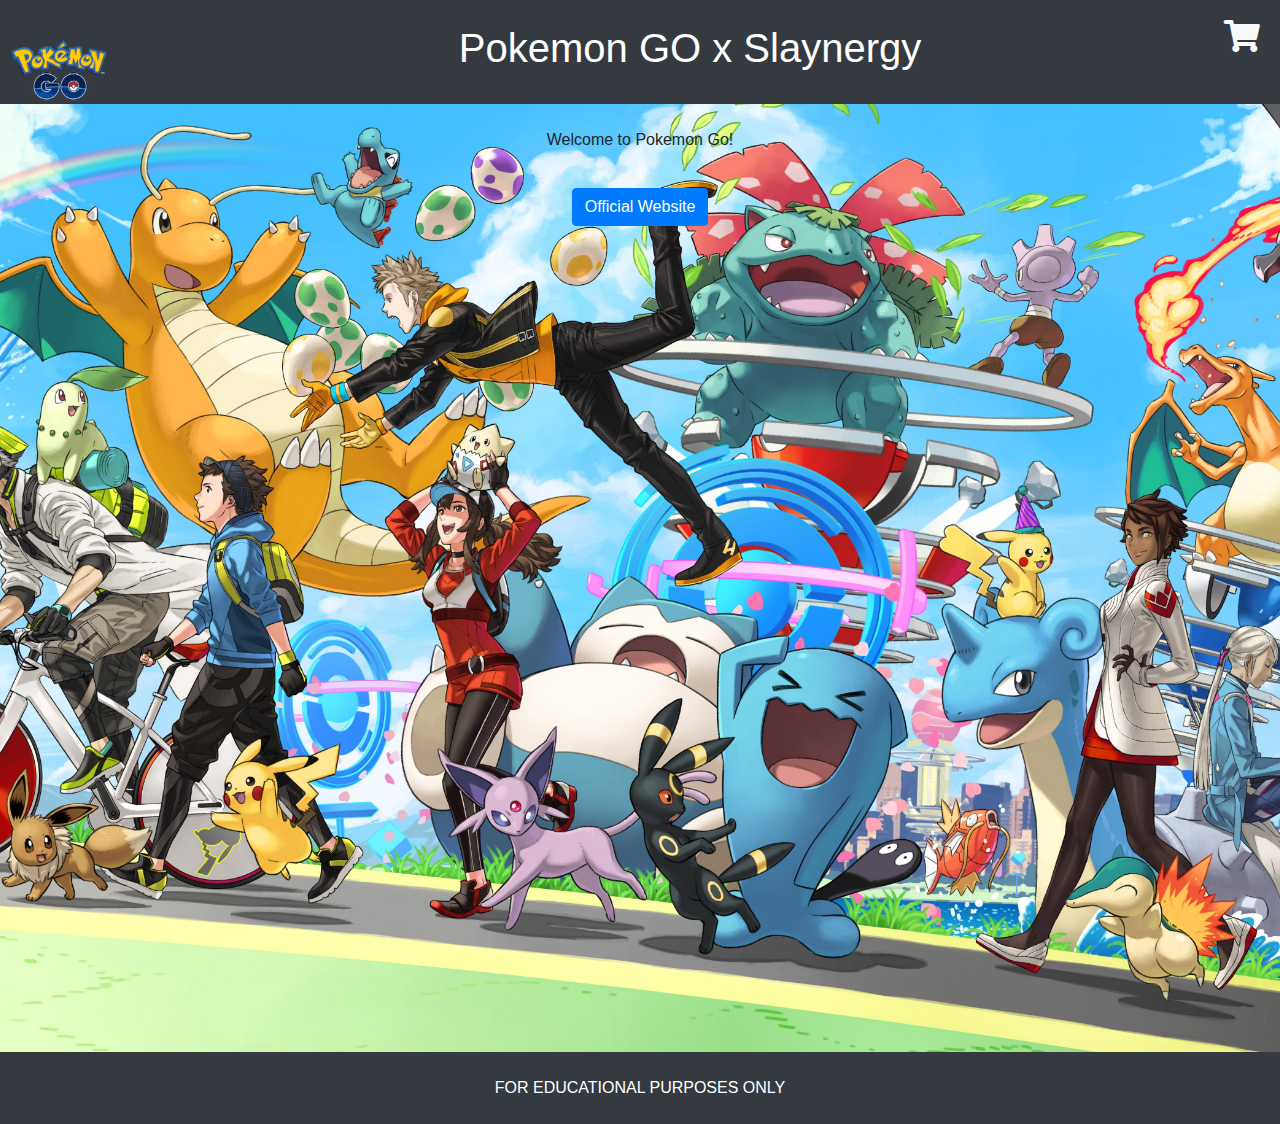
<file: finals_IT0063/index.html>
<!DOCTYPE html>
<html lang="en">
<head>
    <meta charset="UTF-8">
    <meta name="viewport" content="width=device-width, initial-scale=1.0">
    <title>Welcome</title>
    <!-- Bootstrap CSS -->
    <link href="https://maxcdn.bootstrapcdn.com/bootstrap/4.0.0/css/bootstrap.min.css" rel="stylesheet">
    <!-- Custom CSS -->
    <link rel="stylesheet" href="styles.css">
    <!-- Font Awesome -->
    <link rel="stylesheet" href="https://cdnjs.cloudflare.com/ajax/libs/font-awesome/5.15.4/css/all.min.css">
</head>
<body class="bg-light" style="background-image: url('pokemonbg.jpg'); background-size: cover;">
    <!-- Header -->
    <header class="bg-dark text-white text-center py-4"> <!-- Increased py-4 -->
        <!-- Cart Icon -->
        <div class="cart-icon">
            <a href="#">
                <i class="fas fa-shopping-cart fa-2x text-light"></i>
            </a>
        </div>
        <!-- Pokemon GO Logo -->
        <img src="Pokemon GO.png" alt="Pokemon GO Logo" class="img-fluid" style="max-width: 100px;">
        <!-- Title -->
        <h1>Pokemon GO x Slaynergy</h1>
    </header>

    <!-- Main Content -->
    <div class="container mt-4">
        <!-- Welcome Message -->
        <p>Welcome to Pokemon Go!</p>
        <!-- Link to Official Website -->
        <a href="#" class="btn btn-primary official-website-button">Official Website</a>
    </div>

    <!-- Footer -->
    <footer class="bg-dark text-white text-center py-4 mt-4">
        FOR EDUCATIONAL PURPOSES ONLY
    </footer>

    <!-- Bootstrap JS -->
    <script src="https://maxcdn.bootstrapcdn.com/bootstrap/4.0.0/js/bootstrap.min.js"></script>
    <!-- Custom JS -->
    <script src="script.js"></script>
</body>
</html>
</file>
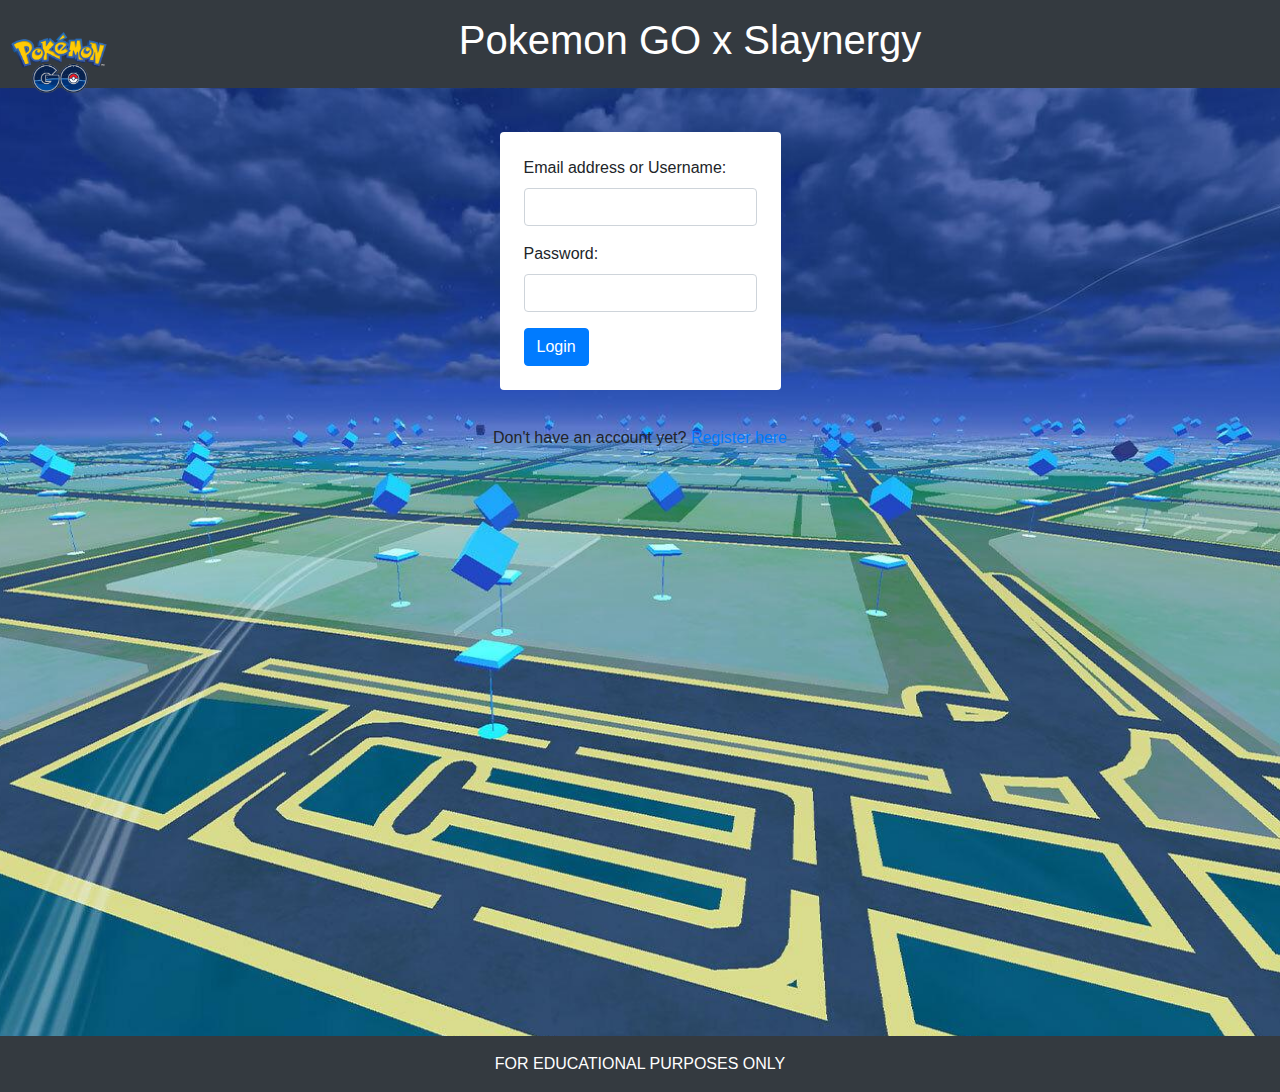
<file: finals_IT0063/login.html>
<!DOCTYPE html>
<html lang="en">
<head>
    <meta charset="UTF-8">
    <meta name="viewport" content="width=device-width, initial-scale=1.0">
    <title>User Login</title>
    <!-- Bootstrap CSS -->
    <link href="https://maxcdn.bootstrapcdn.com/bootstrap/4.0.0/css/bootstrap.min.css" rel="stylesheet">
    <!-- Custom CSS -->
    <link rel="stylesheet" href="styles.css">
    <style>
        /* Common style for background image */
        body {
            background-size: cover;
            background-position: center;
            background-repeat: no-repeat;
        }
    </style>
</head>
<body class="bg-light" id="body">
    <header class="bg-dark text-white text-center py-3">
        <img src="Pokemon GO.png" alt="Pokemon GO Logo" class="img-fluid" style="max-width: 100px;">
        <h1>Pokemon GO x Slaynergy</h1>
    </header>

    <div class="container mt-4">
        <form id="loginForm" onsubmit="validateLoginForm(event)" class="bg-white p-4 rounded shadow">
            <div class="form-group">
                <label for="email">Email address or Username:</label>
                <input type="email" id="email" name="email" class="form-control" required>
            </div>

            <div class="form-group">
                <label for="password">Password:</label>
                <input type="password" id="password" name="password" class="form-control" required>
            </div>

            <button type="submit" class="btn btn-primary">Login</button>
        </form>
        <p class="mt-3">Don't have an account yet? <a href="register.html">Register here</a></p>
    </div>

    <footer class="bg-dark text-white text-center py-3 mt-4">
        FOR EDUCATIONAL PURPOSES ONLY
    </footer>

    <!-- Bootstrap JS -->
    <script src="https://maxcdn.bootstrapcdn.com/bootstrap/4.0.0/js/bootstrap.min.js"></script>
    <!-- Custom JS -->
    <script src="script.js"></script>
    <script>
        // Get current hour in Philippine timezone
        const currentHour = new Date().getUTCHours() + 8; // UTC+8 for Philippine timezone
        // Set background image based on time
        const body = document.getElementById('body');
        if (currentHour >= 6 && currentHour < 18) {
            body.style.backgroundImage = "url('Poke_Day.jpg_large')";
        } else {
            body.style.backgroundImage = "url('Poke_Night.jpg_large')";
        }
    </script>
</body>
</html>
</file>
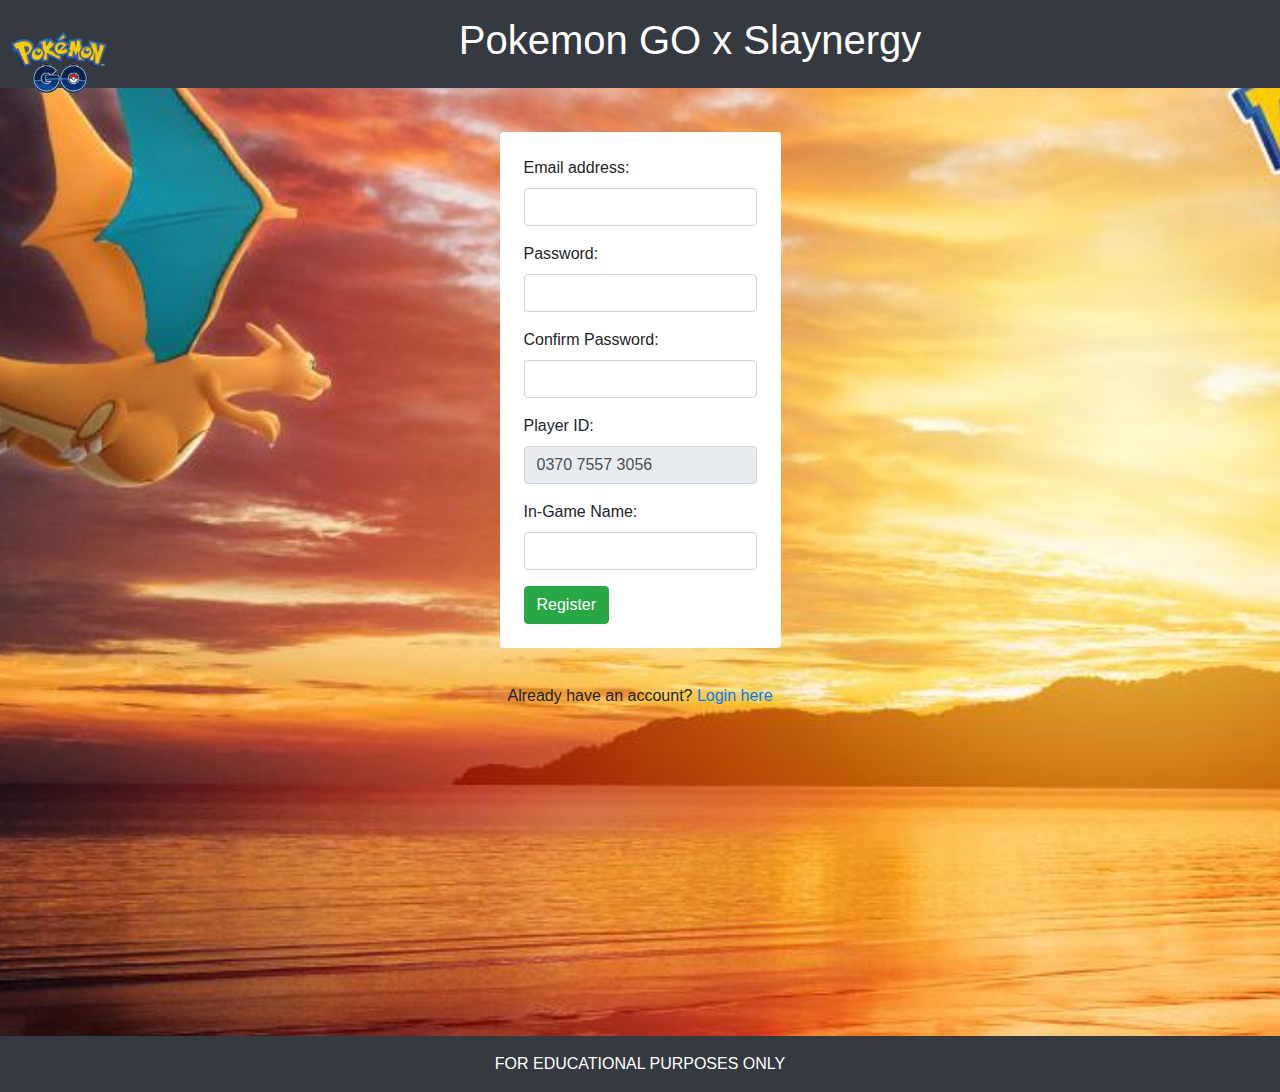
<file: finals_IT0063/register.html>
<!DOCTYPE html>
<html lang="en">
<head>
    <meta charset="UTF-8">
    <meta name="viewport" content="width=device-width, initial-scale=1.0">
    <title>User Registration</title>
    <!-- Bootstrap CSS -->
    <link href="https://maxcdn.bootstrapcdn.com/bootstrap/4.0.0/css/bootstrap.min.css" rel="stylesheet">
    <!-- Custom CSS -->
    <link rel="stylesheet" href="styles.css">
    <style>
        /* Common style for background image */
        body {
            background-size: cover;
            background-position: center;
            background-repeat: no-repeat;
        }
    </style>
</head>
<body class="bg-light" id="body">
    <header class="bg-dark text-white text-center py-3">
        <img src="Pokemon GO.png" alt="Pokemon GO Logo" class="img-fluid" style="max-width: 100px;">
        <h1>Pokemon GO x Slaynergy</h1>
    </header>

    <div class="container mt-4">
        <form id="registrationForm" onsubmit="validateRegistrationForm(event)" class="bg-white p-4 rounded shadow">
            <div class="form-group">
                <label for="email">Email address:</label>
                <input type="email" id="email" name="email" class="form-control" required>
            </div>

            <div class="form-group">
                <label for="password">Password:</label>
                <input type="password" id="password" name="password" class="form-control" required>
            </div>

            <div class="form-group">
                <label for="confirmPassword">Confirm Password:</label>
                <input type="password" id="confirmPassword" name="confirmPassword" class="form-control" required>
            </div>

            <div class="form-group">
                <label for="playerId">Player ID:</label>
                <input type="text" id="playerId" name="playerId" class="form-control" readonly>
            </div>

            <div class="form-group">
                <label for="ign">In-Game Name:</label>
                <input type="text" id="ign" name="ign" class="form-control" required>
            </div>

            <button type="submit" class="btn btn-success">Register</button>
        </form>

        <p class="mt-3">Already have an account? <a href="login.html">Login here</a></p>
    </div>

    <footer class="bg-dark text-white text-center py-3 mt-4">
        FOR EDUCATIONAL PURPOSES ONLY
    </footer>

    <!-- Bootstrap JS -->
    <script src="https://maxcdn.bootstrapcdn.com/bootstrap/4.0.0/js/bootstrap.min.js"></script>
    <!-- Custom JS -->
    <script src="script.js"></script>
    <script>
        // Array of background images
        const backgrounds = ['Charizard.jpg', 'Birds.jpg'];
        // Get random index
        const randomIndex = Math.floor(Math.random() * backgrounds.length);
        // Set random background image
        document.getElementById('body').style.backgroundImage = `url('${backgrounds[randomIndex]}')`;
    </script>
</body>
</html>
</file>
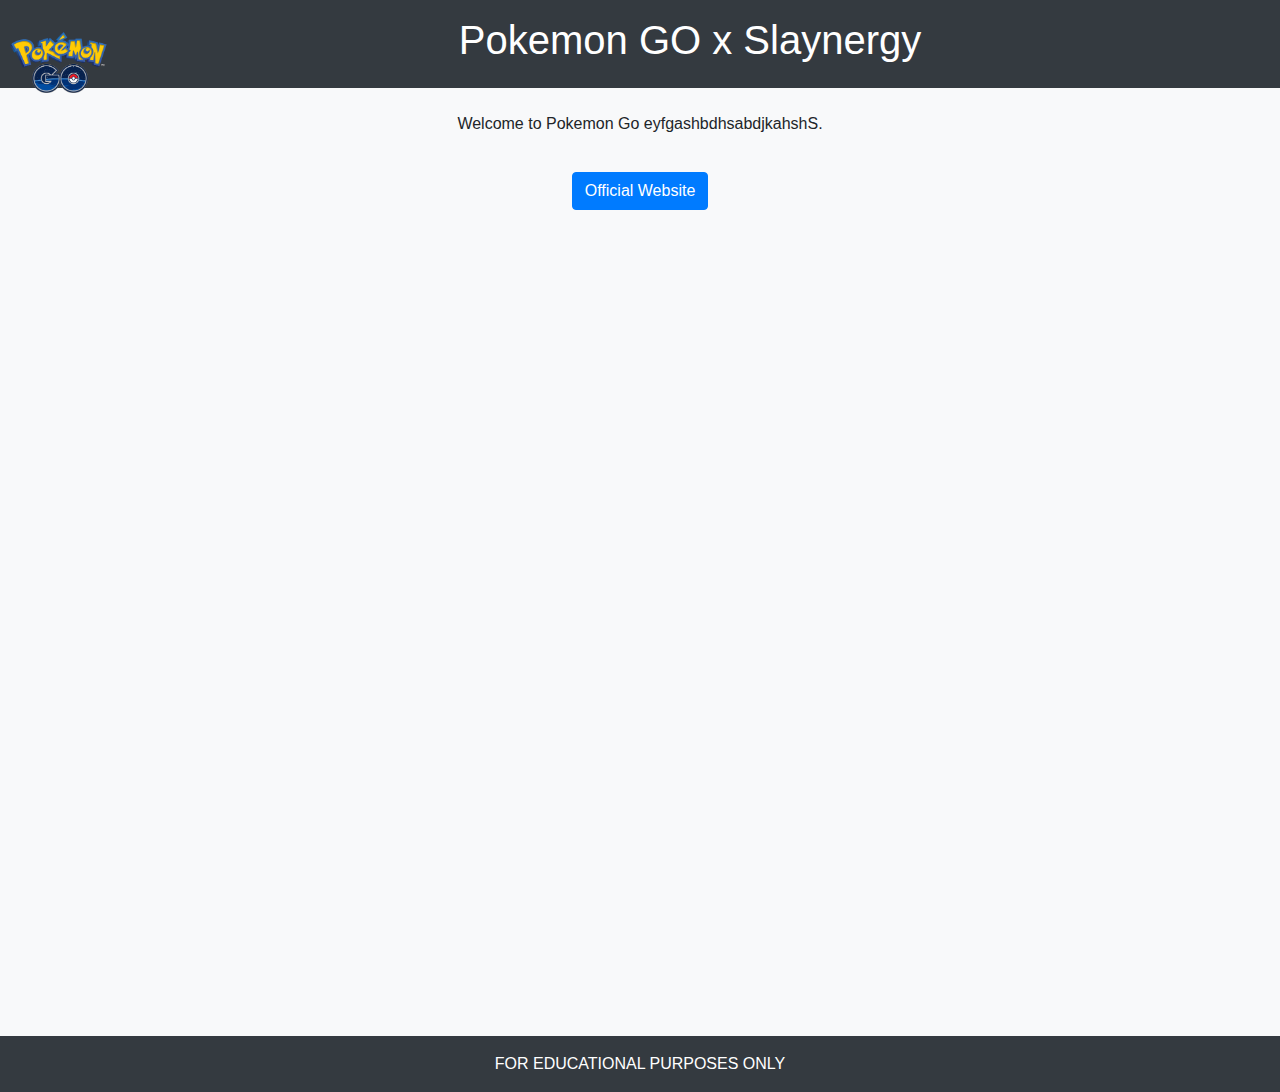
<file: finals_IT0063/welcome.html>
<!DOCTYPE html>
<html lang="en">
<head>
    <meta charset="UTF-8">
    <meta name="viewport" content="width=device-width, initial-scale=1.0">
    <title>Welcome</title>
    <link href="https://maxcdn.bootstrapcdn.com/bootstrap/4.0.0/css/bootstrap.min.css" rel="stylesheet">
    <link rel="stylesheet" href="styles.css">

</head>
<body class="bg-light">
    <header class="bg-dark text-white text-center py-3">
        <div class="cart-icon">
            <a href="#">
                <i class="fas fa-shopping-cart fa-2x text-light"></i>
            </a>
        </div>
        <img src="Pokemon GO.png" alt="Pokemon GO" class="img-fluid" style="max-width: 100px;">
        <h1>Pokemon GO x Slaynergy</h1>
    </header>

    <div class="container mt-4">
        <p>Welcome to Pokemon Go eyfgashbdhsabdjkahshS.</p>
        <a href="#" class="btn btn-primary official-website-button">Official Website</a>
    </div>

    <footer class="bg-dark text-white text-center py-3 mt-4">
        FOR EDUCATIONAL PURPOSES ONLY
    </footer>
    <script src="https://maxcdn.bootstrapcdn.com/bootstrap/4.0.0/js/bootstrap.min.js"></script>
    <script src="script.js"></script>
</body>
</html>
</file>
<file: finals_IT0063/styles.css>
body {
    font-family: Arial, sans-serif;
    margin: 0;
    padding: 0;
    /* background-image: url('pokemonbg.jpg');  temporary muna bg image */
    background-size: cover;
    background-position: center center;
    background-repeat: no-repeat;
}

.bg-light {
    background-color: #f4f4f4;
}

.container {
    display: flex;
    flex-direction: column;
    align-items: center;
    margin-top: 20px;
    min-height: 100vh;
    box-sizing: border-box;
}

header, footer {
    z-index: 1;
    background-color: #333;
    color: #fff;
    text-align: center;
    padding: 10px;
    width: 100%;
    
}

header img {
    position: relative;
    width: 150px;
    height: auto;
    float:left;
    margin-top:16px;
    cursor: pointer;
    
}

.cart-icon {
    position: absolute;
    top: 20px;
    right: 20px;
    z-index: 9999;
}
.official-website-button {
    margin-top: 20px;
}

form {
    max-width: 400px; 
}
.form-control {
    width: 100%;
}
form.bg-white {
    margin: 20px;
}

.logo {
    max-width: 100px;
    margin-top: 10px; /* Adjust margin-top as needed */
}

.py-2 {
    padding-top: 10px !important; /* Adjust as needed */
    padding-bottom: 10px !important; /* Adjust as needed */
}
</file>
